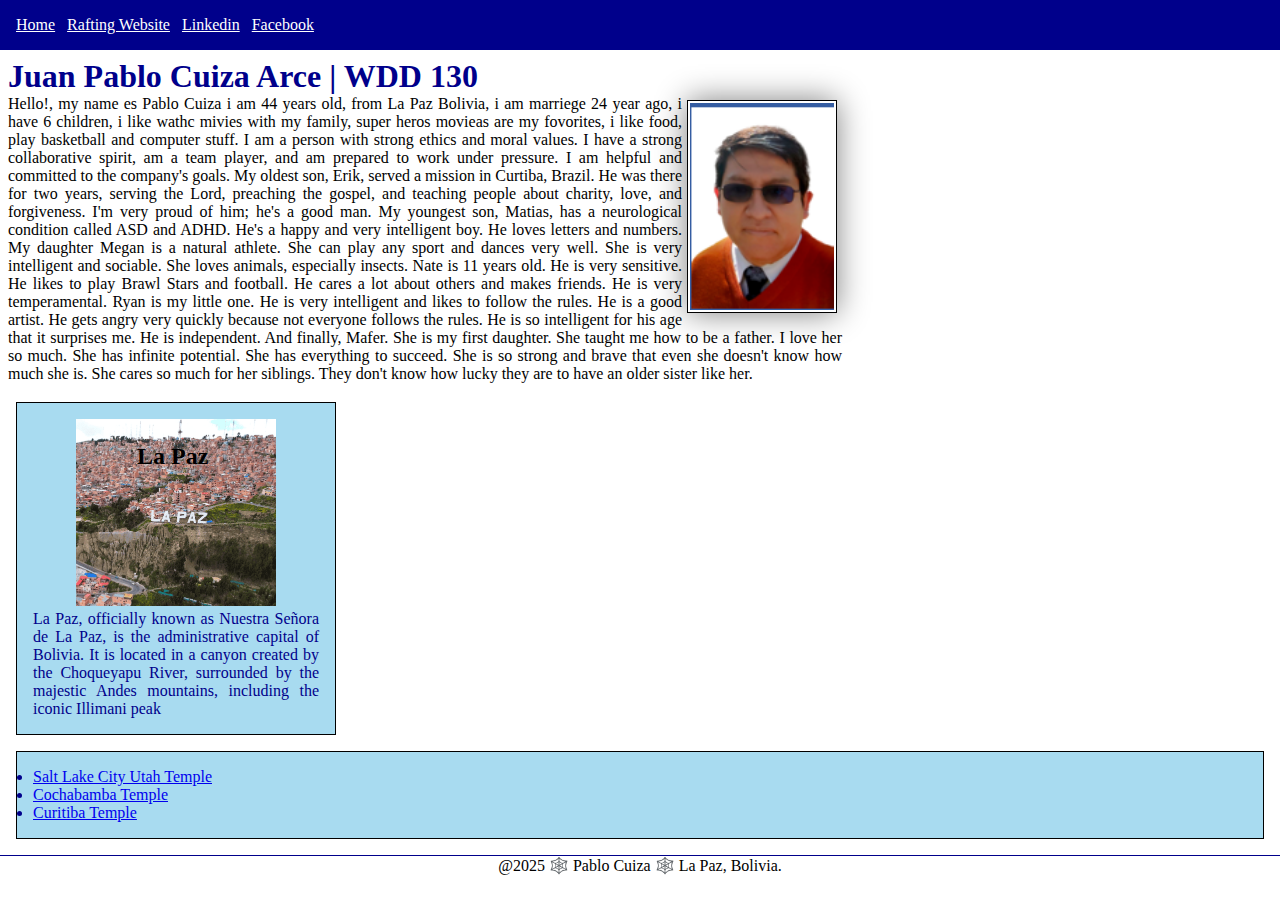
<file: index.html>
<!DOCTYPE html>
<html lang="en-US">
    <head>
        <meta charset="utf-8">
        <meta name="viewport" content="width=device-width,initial-sacle=1.0">
        <meta name="description" content="this is the main page of a web practice">
        <meta name="author" content="Juan Pablo Cuiza Arce">
        <link rel="stylesheet" href="styles/styles.css">
        <title>Pablo Cuiza | WDD 130</title>
    </head>
    <body>
        <header>
            <nav>
                <a href="#">Home</a>
                <a href="wwr/">Rafting Website</a>
                <a href="https://linkedin.com">Linkedin</a>
                <a href="https://www.facebook.com/juanpablo.cuizaarce">Facebook</a>
            </nav>
        </header>
        <main>
            <h1>Juan Pablo Cuiza Arce | WDD 130</h1>
            <img src="images/profile.png" alt="Hello, My name is Pablo Cuiza" width="200">
            <p>Hello!, my name es Pablo Cuiza i am 44 years old, from La Paz Bolivia, i am marriege 24 year ago, 
                i have 6 children, i like wathc mivies with my family, 
                super heros movieas are my fovorites, i like food, play basketball and computer stuff.
                I am a person with strong ethics and moral values. I have a strong collaborative spirit, 
                am a team player, and am prepared to work under pressure. I am helpful and committed to the company's goals. 
                My oldest son, Erik, served a mission in Curtiba, Brazil. He was there for two years, serving the Lord, preaching the gospel, and teaching people about charity, love, and forgiveness. I'm very proud of him; he's a good man.
                My youngest son, Matias, has a neurological condition called ASD and ADHD. He's a happy and very intelligent boy. He loves letters and numbers.
                My daughter Megan is a natural athlete. She can play any sport and dances very well. She is very intelligent and sociable. She loves animals, especially insects.
                Nate is 11 years old. He is very sensitive. He likes to play Brawl Stars and football. He cares a lot about others and makes friends. He is very temperamental.
                Ryan is my little one. He is very intelligent and likes to follow the rules. He is a good artist. He gets angry very quickly because not everyone follows the rules. He is so intelligent for his age that it surprises me. He is independent.
                And finally, Mafer. She is my first daughter. She taught me how to be a father. I love her so much. She has infinite potential. She has everything to succeed. She is so strong and brave that even she doesn't know how much she is. 
                She cares so much for her siblings. They don't know how lucky they are to have an older sister like her.</p>
        </main>
        <aside class="box">
            <h2>La Paz</h2>
            <img src="images/lapaz.png" alt="La Paz City">
            <p>La Paz, officially known as Nuestra Señora de La Paz, is the administrative capital of Bolivia. It is located in a canyon created by the Choqueyapu River, surrounded by the majestic Andes mountains, including the iconic Illimani peak</p>
        </aside>
        <ul class="box">
            <li><a href="https://www.churchofjesuschrist.org/temples/details/salt-lake-temple?lang=eng" target="_blank">Salt Lake City Utah Temple</a> </li>
            <li><a href="https://www.churchofjesuschrist.org/temples/details/cochabamba-bolivia-temple?lang=eng" target="_blank">Cochabamba Temple</a></li>
            <li><a href="https://www.churchofjesuschrist.org/temples/details/curitiba-brazil-temple?lang=eng" target="_blank">Curitiba Temple</a></li>
        </ul>
        <footer>
            @2025 🕸️ Pablo Cuiza 🕸️ La Paz, Bolivia.
        </footer>
    </body>
    <!--date of last modified: 03/22/2025-->
</html>
</file>
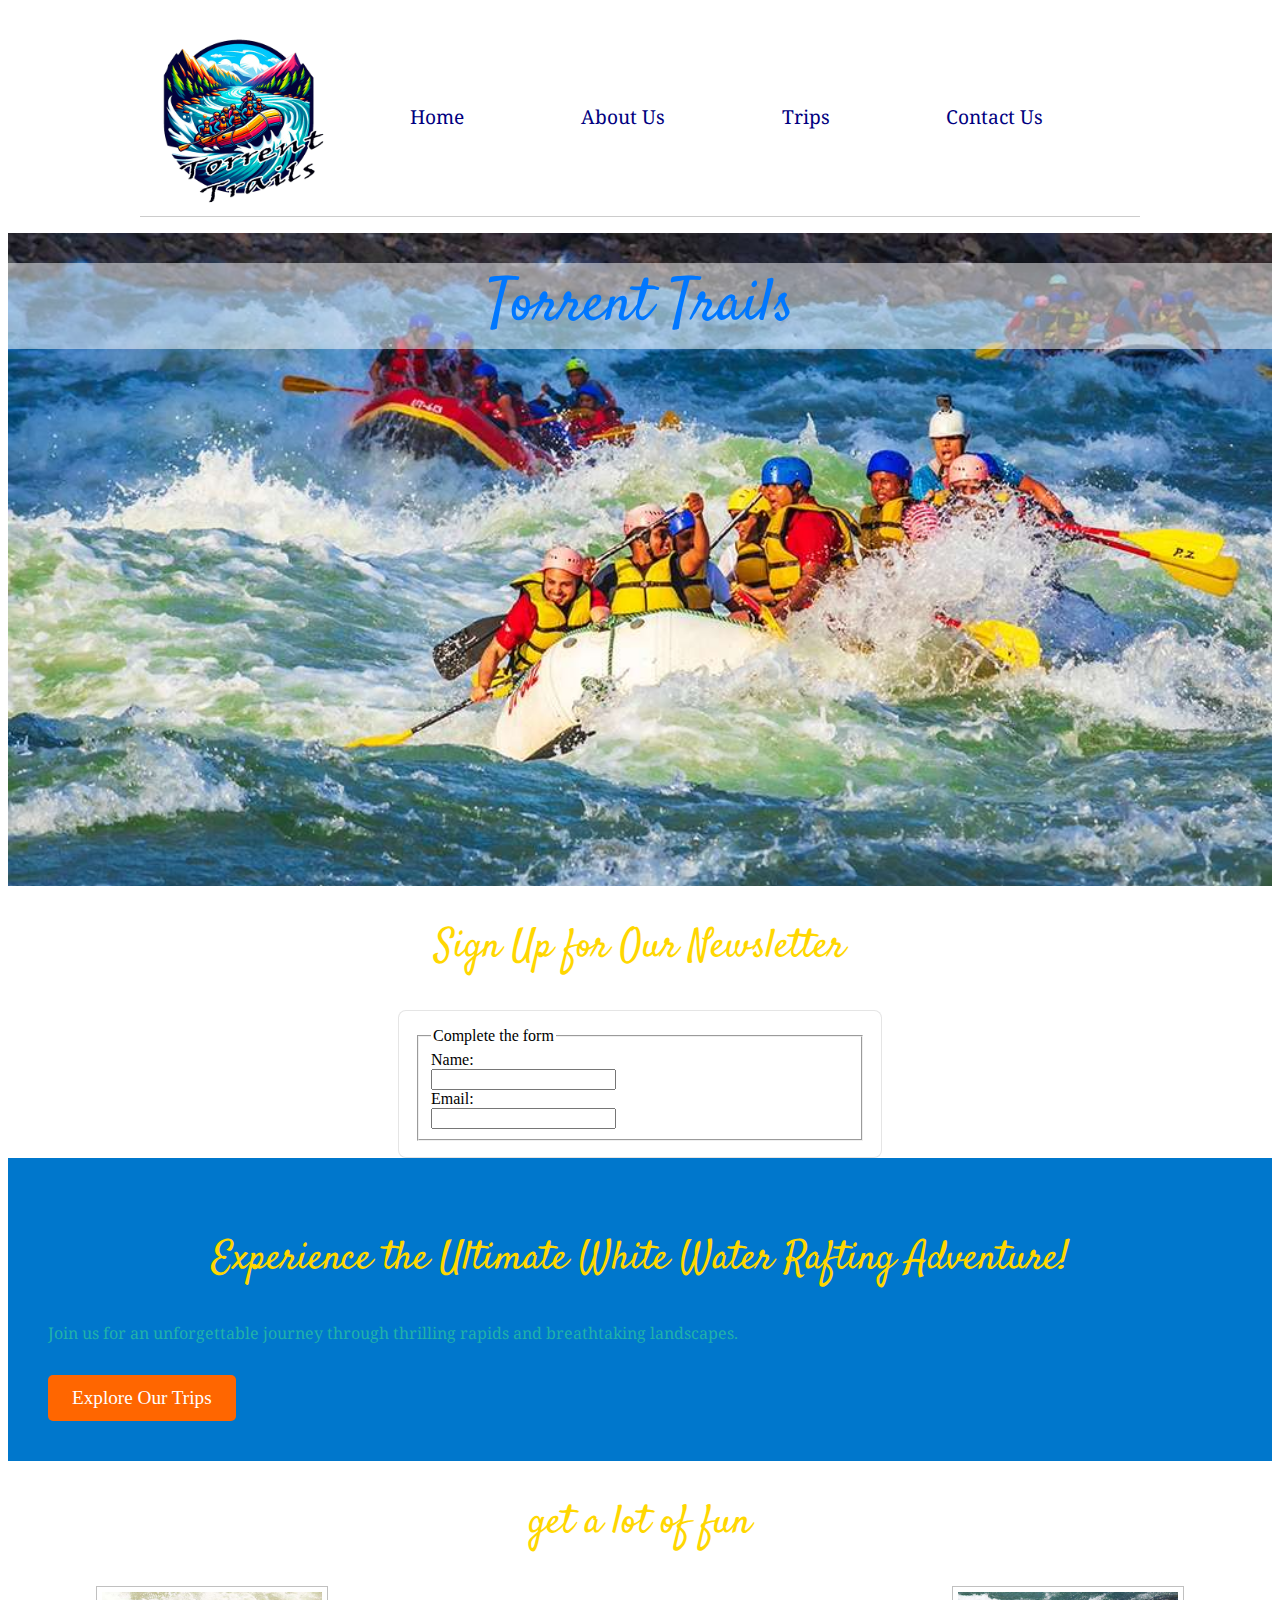
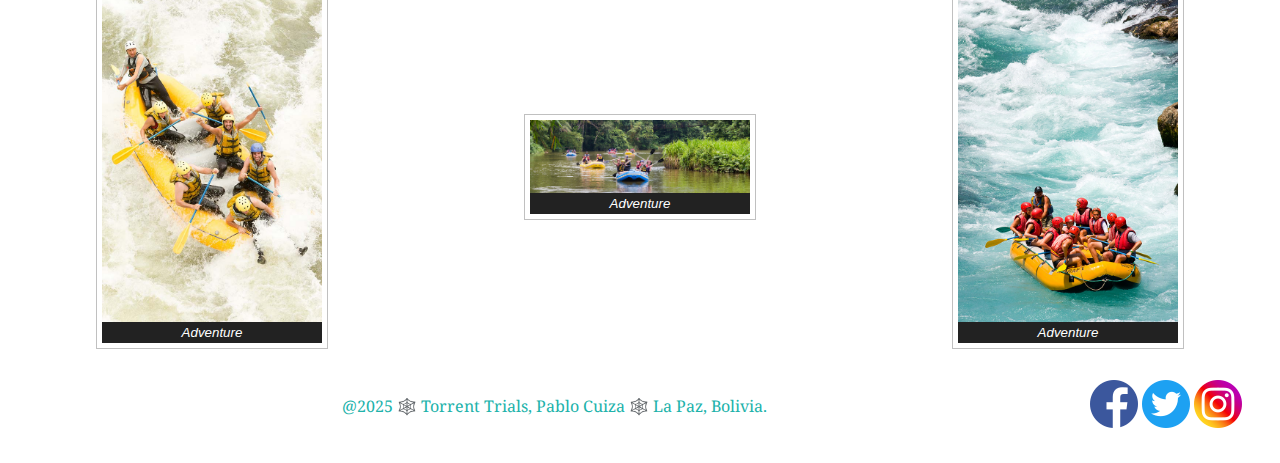
<file: wwr/index.html>
<!DOCTYPE html>
<html lang="en-US">
    <head>
        <meta charset="utf-8">
        <meta name="viewport" content="width=device-width,initial-sacle=1.0">
        <meta name="description" content="this is the home page of a web practice">
        <meta name="author" content="Juan Pablo Cuiza Arce">
        <link rel="preconnect" href="https://fonts.googleapis.com">
        <link rel="preconnect" href="https://fonts.gstatic.com" crossorigin>
        <link href="https://fonts.googleapis.com/css2?family=Dorsa&family=Italiana&family=Josefin+Sans:ital,wght@0,100..700;1,100..700&family=Noto+Serif:ital,wght@0,100..900;1,100..900&family=Satisfy&family=Space+Grotesk:wght@300..700&display=swap" rel="stylesheet">
        <link rel="stylesheet" href="styles/rafting.css">
        <title>Torren Trial - Home</title>
    </head>
    <body>
        <header>
            <img src="images/logowwr.png" alt="logo wwr" width="200">
            <nav>
                <ul class="navigation">
                    <li><a href="index.html">Home</a></li>
                    <li><a href="about.html">About Us</a></li>
                    <li><a href="trips.html">Trips</a></li>
                    <li><a href="contact.html">Contact Us</a></li>
                </ul>
            </nav>
        </header>
        <main>
            <div class="hero">
                <img src="images/rafting12_1024.jpg" alt="rafting photo">
                <h1>Torrent Trails</h1>                
            </div>
            <div>
                <h2>Sign Up for Our Newsletter</h2>    
                <form>
                    <fieldset>
                        <legend>Complete the form</legend>
                        <label for="name">Name:</label><br>
                        <input type="text" id="name" name="user_name"><br>
                        <label for="email">Email:</label><br>
                        <input type="email" id="email" name="user_email"><br>
                    </fieldset>
                </form>
            </div>
            <section class="cta">
                <h2>Experience the Ultimate White Water Rafting Adventure!</h2>
                <p>Join us for an unforgettable journey through thrilling rapids and breathtaking landscapes.</p>
                <a href="trips.html" class="cta-button">Explore Our Trips</a>
            </section>
            <section>
                <h2>get a lot of fun</h2>
                <div class="raftimgs">
                    <figure>
                        <img src="images/rafting56_600.jpg" alt="on the highway">
                        <figcaption>Adventure</figcaption>
                    </figure>
                    <figure>
                        <img src="images/rafting14_1024.jpg" alt="">
                        <figcaption>Adventure</figcaption>
                    </figure>
                    <figure>
                        <img src="images/rafting49_600.jpg" alt="">
                        <figcaption>Adventure</figcaption>
                    </figure>
                   
                
                </div>
            </section>
        </main>
            
        <footer>
            <div>
                <p>@2025 🕸️ Torrent Trials, Pablo Cuiza 🕸️ La Paz, Bolivia.</p>
            </div>
            <nav class="sociallinks">
                <a href="https://facebook.com">
                    <img src="images/facebook.png" alt="facebook">
                </a>
                <a href="https://twitter.com">
                    <img src="images/twitter.png" alt="twitter">
                </a>
                <a href="https://instagram.com">
                    <img src="images/instagram.png" alt="instagram">
                </a>
            </nav>
        </footer>
    </body>
    <!--date of last modified: 04/05/2025-->
</html>
</file>
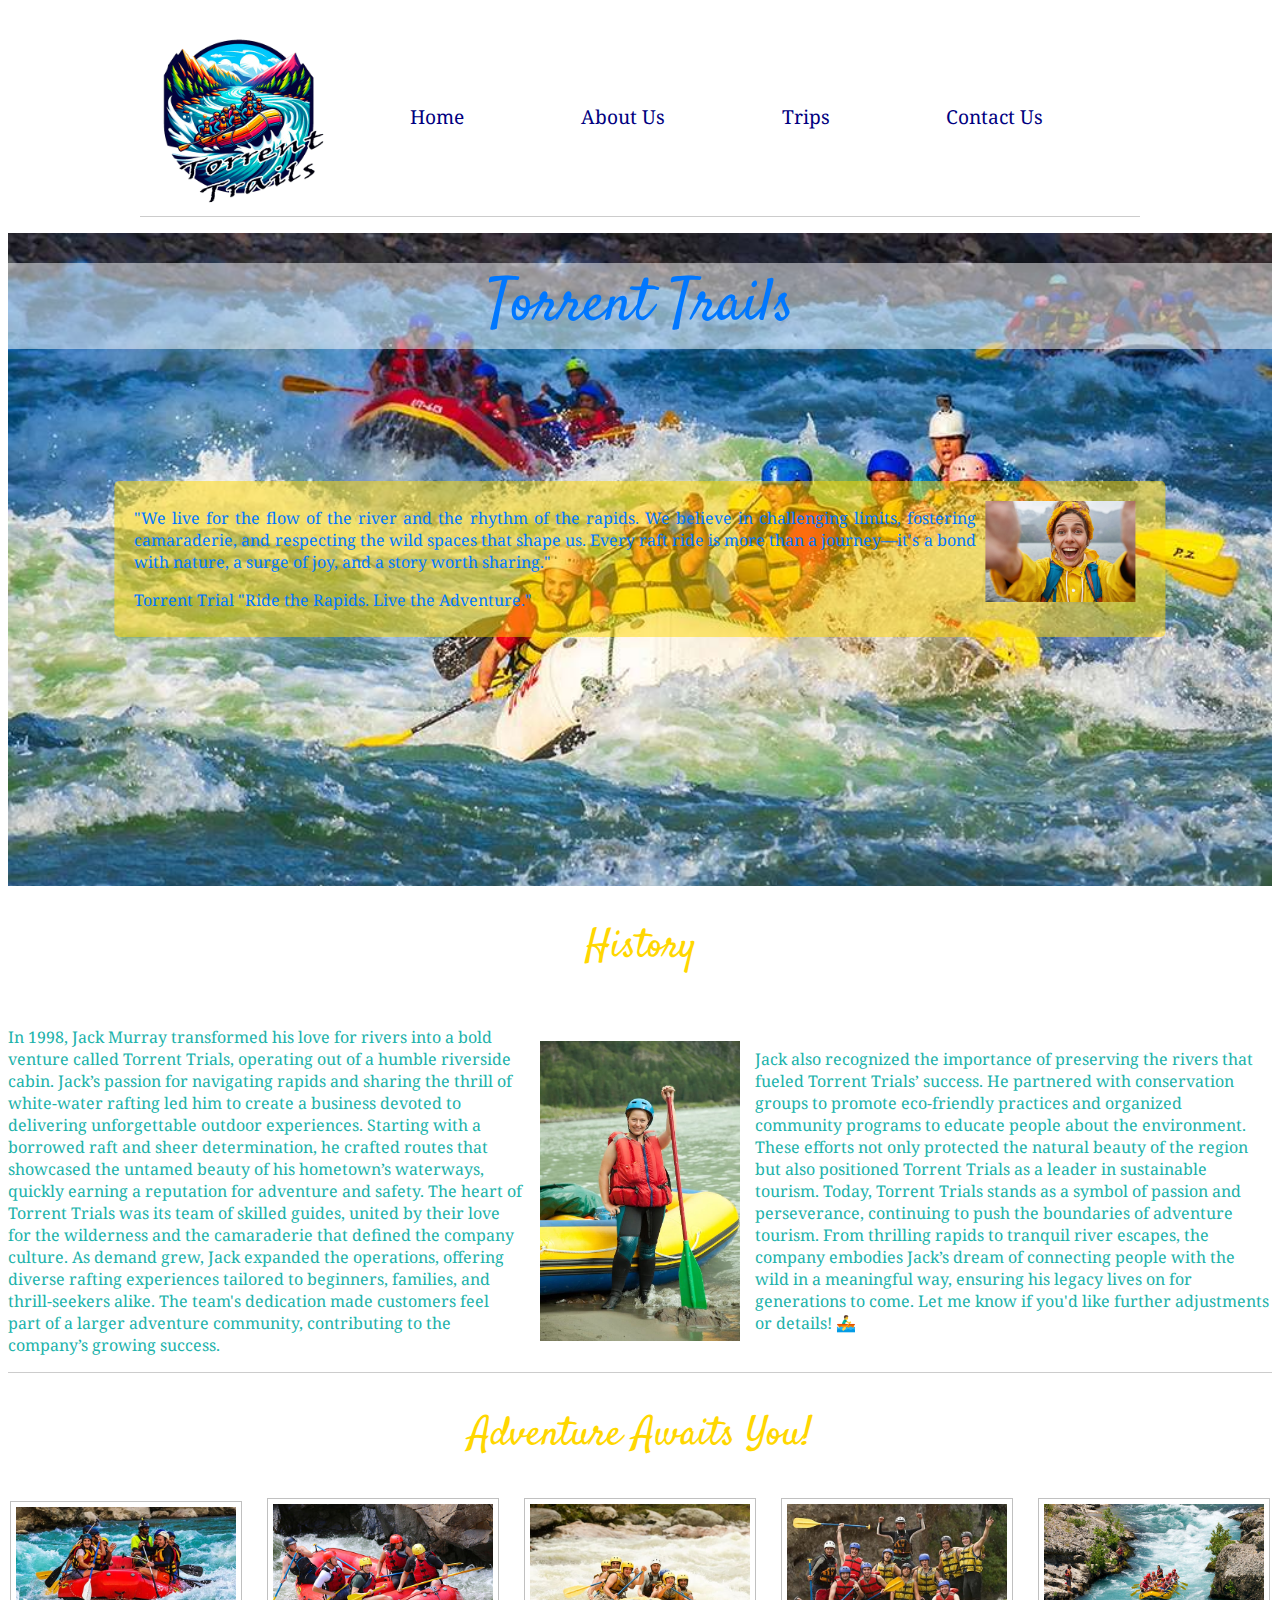
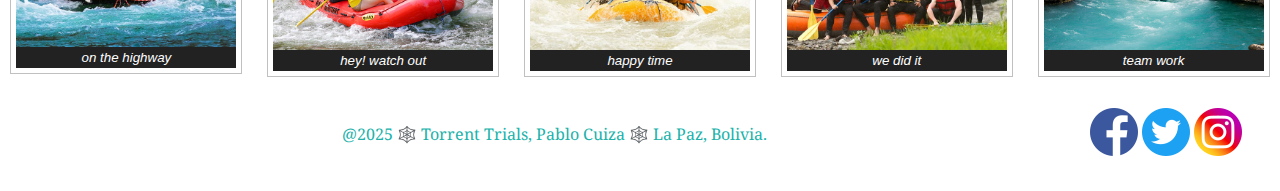
<file: wwr/about.html>
<!DOCTYPE html>
<html lang="en-US">
    <head>
        <meta charset="utf-8">
        <meta name="viewport" content="width=device-width,initial-sacle=1.0">
        <meta name="description" content="this is the about page of a web practice">
        <meta name="author" content="Juan Pablo Cuiza Arce">
        <link rel="preconnect" href="https://fonts.googleapis.com">
        <link rel="preconnect" href="https://fonts.gstatic.com" crossorigin>
        <link href="https://fonts.googleapis.com/css2?family=Dorsa&family=Italiana&family=Josefin+Sans:ital,wght@0,100..700;1,100..700&family=Noto+Serif:ital,wght@0,100..900;1,100..900&family=Satisfy&family=Space+Grotesk:wght@300..700&display=swap" rel="stylesheet">
        <link rel="stylesheet" href="styles/rafting.css">
        <title>Torren Trial - About Us</title>
    </head>
    <body>
        <header>
            <img src="images/logowwr.png" alt="logo wwr" width="200">
            <nav>
                <ul class="navigation">
                    <li><a href="index.html">Home</a></li>
                    <li><a href="about.html">About Us</a></li>
                    <li><a href="trips.html">Trips</a></li>
                    <li><a href="contact.html">Contact Us</a></li>
                </ul>
            </nav>
        </header>
        <main>
            <div class="hero">
                <img src="images/rafting12_1024.jpg" alt="rafting photo">
                <h1>Torrent Trails</h1>
                <article class="subhero">
                    <img src="images/client.jpg" alt="happy client">
                    <p>"We live for the flow of the river and the rhythm of the rapids. We believe in challenging limits, fostering camaraderie, and respecting the wild spaces that shape us. Every raft ride is more than a journey—it's a bond with nature, a surge of joy, and a story worth sharing."</p>
                    <p>Torrent Trial "Ride the Rapids. Live the Adventure."</p>
                </article>
            </div>
            <section>
                <h2>History</h2>
                <div  class="history">
                    <p>In 1998, Jack Murray transformed his love for rivers into a bold venture called Torrent Trials, operating out of a humble riverside cabin. Jack’s passion for navigating rapids and sharing the thrill of white-water rafting led him to create a business devoted to delivering unforgettable outdoor experiences. Starting with a borrowed raft and sheer determination, he crafted routes that showcased the untamed beauty of his hometown’s waterways, quickly earning a reputation for adventure and safety.
                        The heart of Torrent Trials was its team of skilled guides, united by their love for the wilderness and the camaraderie that defined the company culture. As demand grew, Jack expanded the operations, offering diverse rafting experiences tailored to beginners, families, and thrill-seekers alike. The team's dedication made customers feel part of a larger adventure community, contributing to the company’s growing success.</p>
                    <img src="images/imghistory.jpg" alt="history" width="200">    
                    <p>Jack also recognized the importance of preserving the rivers that fueled Torrent Trials’ success. He partnered with conservation groups to promote eco-friendly practices and organized community programs to educate people about the environment. These efforts not only protected the natural beauty of the region but also positioned Torrent Trials as a leader in sustainable tourism.
                        Today, Torrent Trials stands as a symbol of passion and perseverance, continuing to push the boundaries of adventure tourism. From thrilling rapids to tranquil river escapes, the company embodies Jack’s dream of connecting people with the wild in a meaningful way, ensuring his legacy lives on for generations to come.
                        Let me know if you'd like further adjustments or details! 🚣‍♂️
                    </p>
                </div>
            </section>
            <section>
                <h2>Adventure Awaits You!</h2>
                <div class="imgs">
                    <figure>
                        <img src="images/rafting17_600.jpg" alt="on the highway">
                        <figcaption>on the highway</figcaption>
                    </figure>
                    <figure>
                        <img src="images/rafting19_600.jpg" alt="">
                        <figcaption>hey! watch out</figcaption>
                    </figure>
                    <figure>
                        <img src="images/rafting4_600.jpg" alt="">
                        <figcaption>happy time</figcaption>
                    </figure>
                    <figure>
                        <img src="images/rafting59_600.jpg" alt="">
                        <figcaption>we did it</figcaption>
                    </figure>
                    <figure>
                        <img src="images/rafting65_600.jpg" alt="">
                        <figcaption>team work</figcaption>
                    </figure>
                </div>
            </section>
        </main>
            
        <footer>
            <p>@2025 🕸️ Torrent Trials, Pablo Cuiza 🕸️ La Paz, Bolivia.</p>
            <nav class="sociallinks">
                <a href="https://facebook.com">
                    <img src="images/facebook.png" alt="facebook">
                </a>
                <a href="https://twitter.com">
                    <img src="images/twitter.png" alt="twitter">
                </a>
                <a href="https://instagram.com">
                    <img src="images/instagram.png" alt="instagram">
                </a>
            </nav>
        </footer>
    </body>
    <!--date of last modified: 03/22/2025-->
</html>
</file>
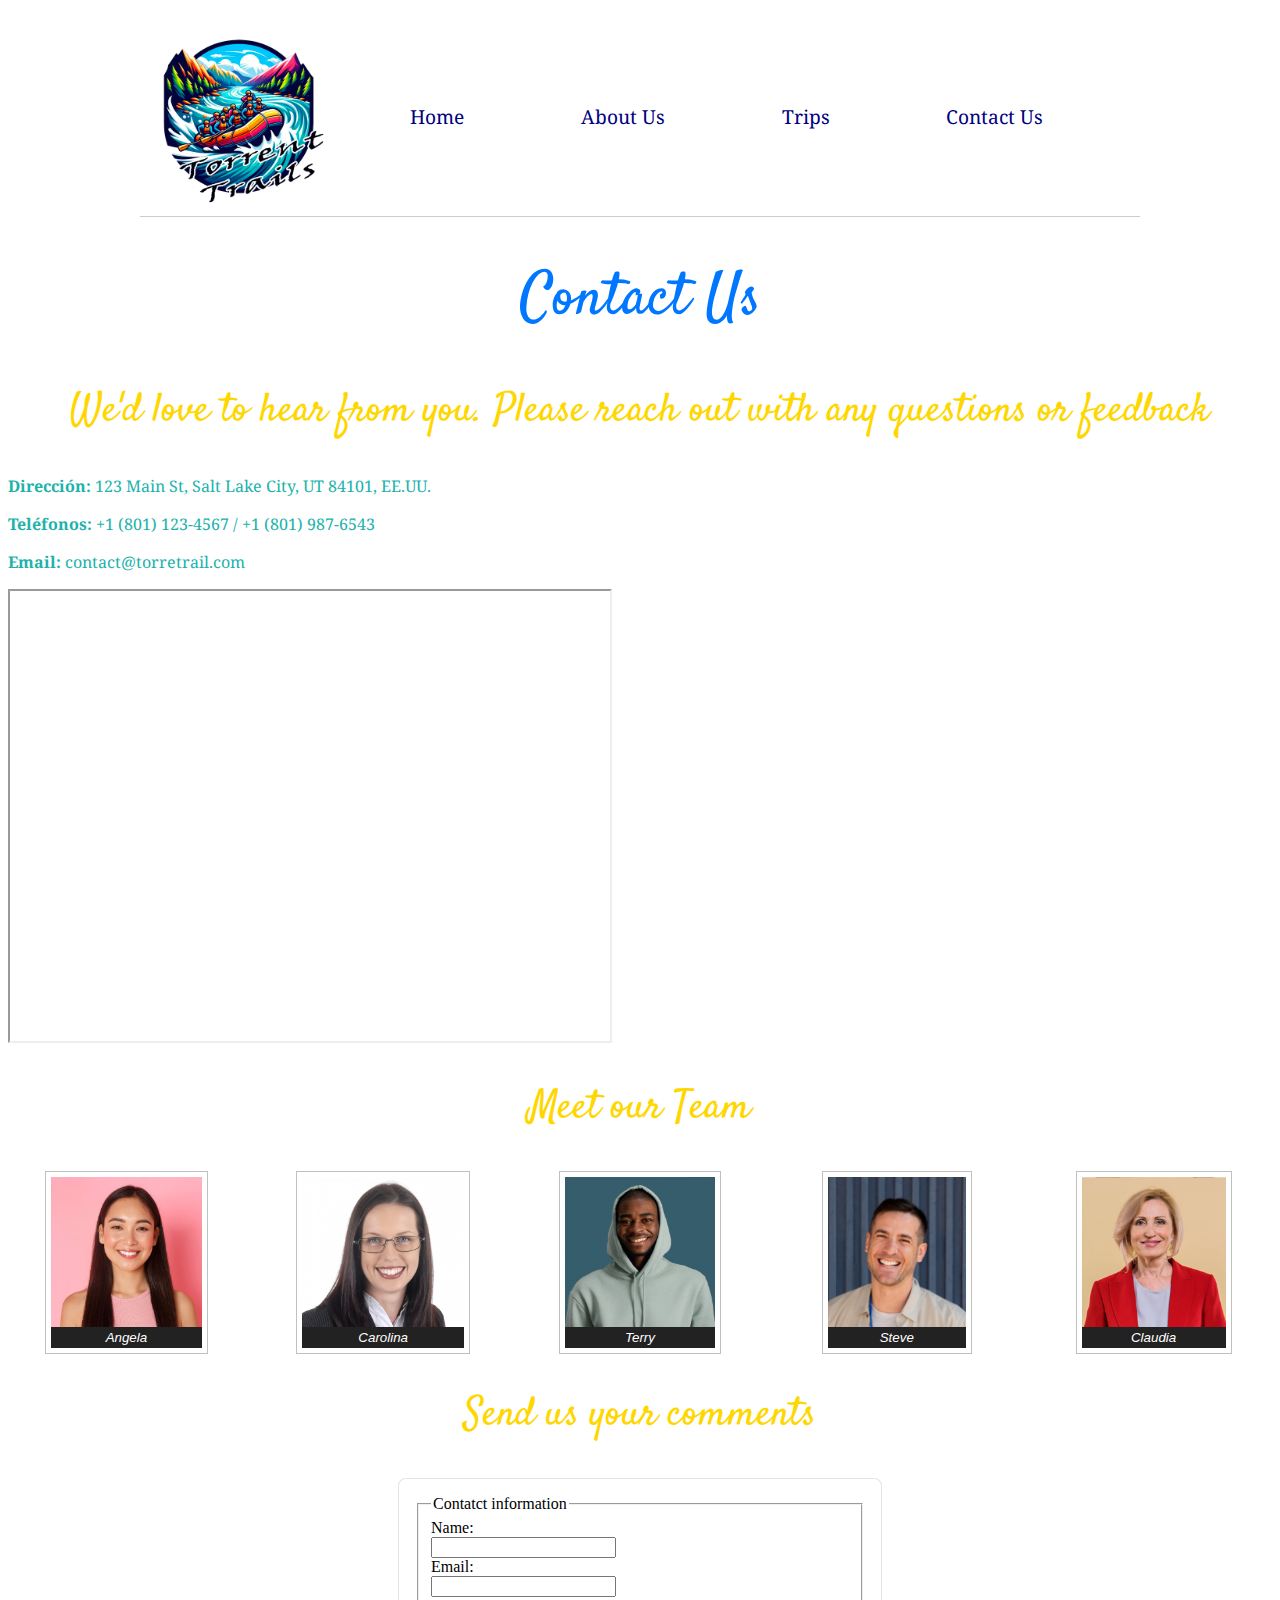
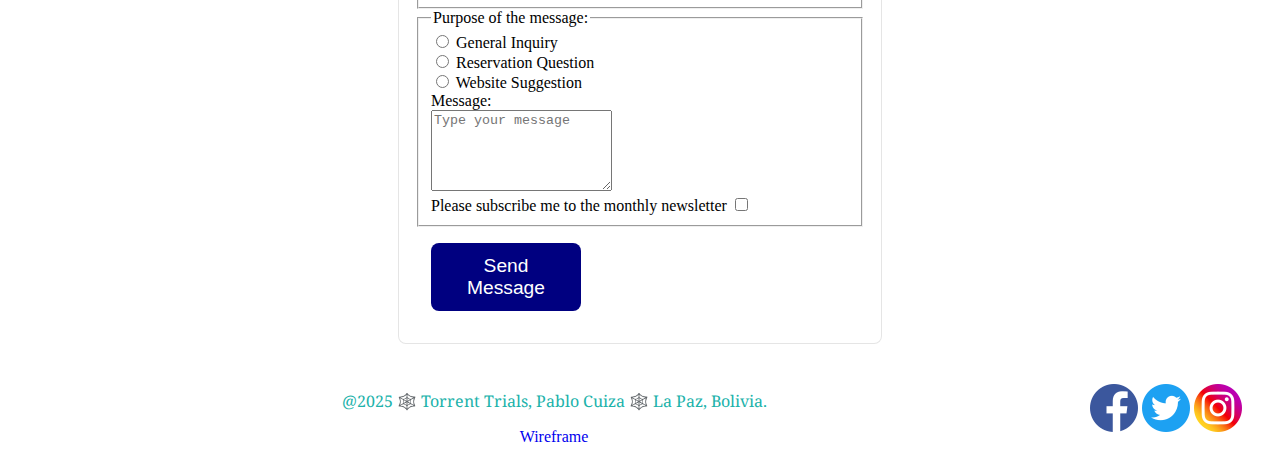
<file: wwr/contact.html>
<!DOCTYPE html>
<html lang="en-US">
    <head>
        <meta charset="utf-8">
        <meta name="viewport" content="width=device-width,initial-sacle=1.0">
        <meta name="description" content="this is the contact us page of a web practice">
        <meta name="author" content="Juan Pablo Cuiza Arce">
        <link rel="preconnect" href="https://fonts.googleapis.com">
        <link rel="preconnect" href="https://fonts.gstatic.com" crossorigin>
        <link href="https://fonts.googleapis.com/css2?family=Dorsa&family=Italiana&family=Josefin+Sans:ital,wght@0,100..700;1,100..700&family=Noto+Serif:ital,wght@0,100..900;1,100..900&family=Satisfy&family=Space+Grotesk:wght@300..700&display=swap" rel="stylesheet">
        <link rel="stylesheet" href="styles/rafting.css">
        <title>Torren Trial - Contact Us</title>
    </head>
    <body>
        <header>
            <img src="images/logowwr.png" alt="logo wwr" width="200">
            <nav>
                <ul class="navigation">
                    <li><a href="index.html">Home</a></li>
                    <li><a href="about.html">About Us</a></li>
                    <li><a href="trips.html">Trips</a></li>
                    <li><a href="contact.html">Contact Us</a></li>
                </ul>
            </nav>
        </header>
        <main>
            <div class="cont">
                <h1>Contact Us</h1>
                <h2>We'd love to hear from you. Please reach out with any questions or feedback</h2>
                <p><strong>Dirección:</strong> 123 Main St, Salt Lake City, UT 84101, EE.UU.</p>
                <p><strong>Teléfonos:</strong> +1 (801) 123-4567 / +1 (801) 987-6543</p>
                <p><strong>Email:</strong> contact@torretrail.com</p>
                <iframe src="https://www.google.com/maps/embed?pb=!1m18!1m12!1m3!1d3021.303884886854!2d-111.86537022459054!3d40.77733293361444!2m3!1f0!2f0!3f0!3m2!1i1024!2i768!4f13.1!3m3!1m2!1s0x8752f578d6f4696b%3A0x9911ab66f5c14402!2sMain%20St%2C%20Salt%20Lake%20City%2C%20UT%2084103%2C%20EE.%20UU.!5e0!3m2!1ses-419!2sbo!4v1744600316058!5m2!1ses-419!2sbo" width="600" height="450" allowfullscreen="" loading="lazy" referrerpolicy="no-referrer-when-downgrade"></iframe>
            </div>
            <section>
                <h2>Meet our Team</h2>
                <div class="imgs">
                    <figure>
                        <img src="images/Angela.png" alt="on the highway">
                        <figcaption>Angela</figcaption>
                    </figure>
                    <figure>
                        <img src="images/Carolina.png" alt="">
                        <figcaption>Carolina</figcaption>
                    </figure>
                    <figure>
                        <img src="images/Terry.png" alt="">
                        <figcaption>Terry</figcaption>
                    </figure>
                    <figure>
                        <img src="images/Steve.png" alt="">
                        <figcaption>Steve</figcaption>
                    </figure>
                    <figure>
                        <img src="images/Claudia.png" alt="">
                        <figcaption>Claudia</figcaption>
                    </figure>
                </div>
            </section>
            <section>
                <h2>Send us your comments</h2>
                <form>
                    <fieldset>
                        <legend>Contatct information</legend>
                        <label for="name">Name:</label><br>
                        <input type="text" id="name" name="user_name"><br>
                        <label for="email">Email:</label><br>
                        <input type="email" id="email" name="user_email"><br>
                    </fieldset>
                    <fieldset>
                        <legend>Purpose of the message:</legend>
                        <input type="radio" id="general-inquiry" name="purpose" value="General Inquiry">
                        <label for="general-inquiry">General Inquiry</label><br>
                        <input type="radio" id="reservation-question" name="purpose" value="reservation-question">
                        <label for="reservation-question">Reservation Question</label><br>
                        <input type="radio" id="website-suggestion" name="purpose" value="website-suggestion">
                        <label for="website-suggestion">Website Suggestion</label><br>
                        <label for="message">Message:</label><br>
                        <textarea id="message" name="user_message" rows="5" placeholder="Type your message"></textarea><br>
                        <label for="subscribe">Please subscribe me to the monthly newsletter</label>
                        <input type="checkbox" id="subscribe" name="subscribe">
                    </fieldset>    
                    <button type="submit" id="submit-button">Send Message</button>
                </form>
            </section>
        </main>
            
        <footer>
            <div>
                <p>@2025 🕸️ Torrent Trials, Pablo Cuiza 🕸️ La Paz, Bolivia.</p>
                <a href="https://app.moqups.com/RbX67f4beS4lY9DTqPr4YqGBztgrk7iw/view/page/ad64222d5" >Wireframe</a>           
            </div>
            <nav class="sociallinks">
                <a href="https://facebook.com">
                    <img src="images/facebook.png" alt="facebook">
                </a>
                <a href="https://twitter.com">
                    <img src="images/twitter.png" alt="twitter">
                </a>
                <a href="https://instagram.com">
                    <img src="images/instagram.png" alt="instagram">
                </a>
            </nav>
        </footer>
    </body>
    <!--date of last modified: 04/05/2025-->
</html>
</file>
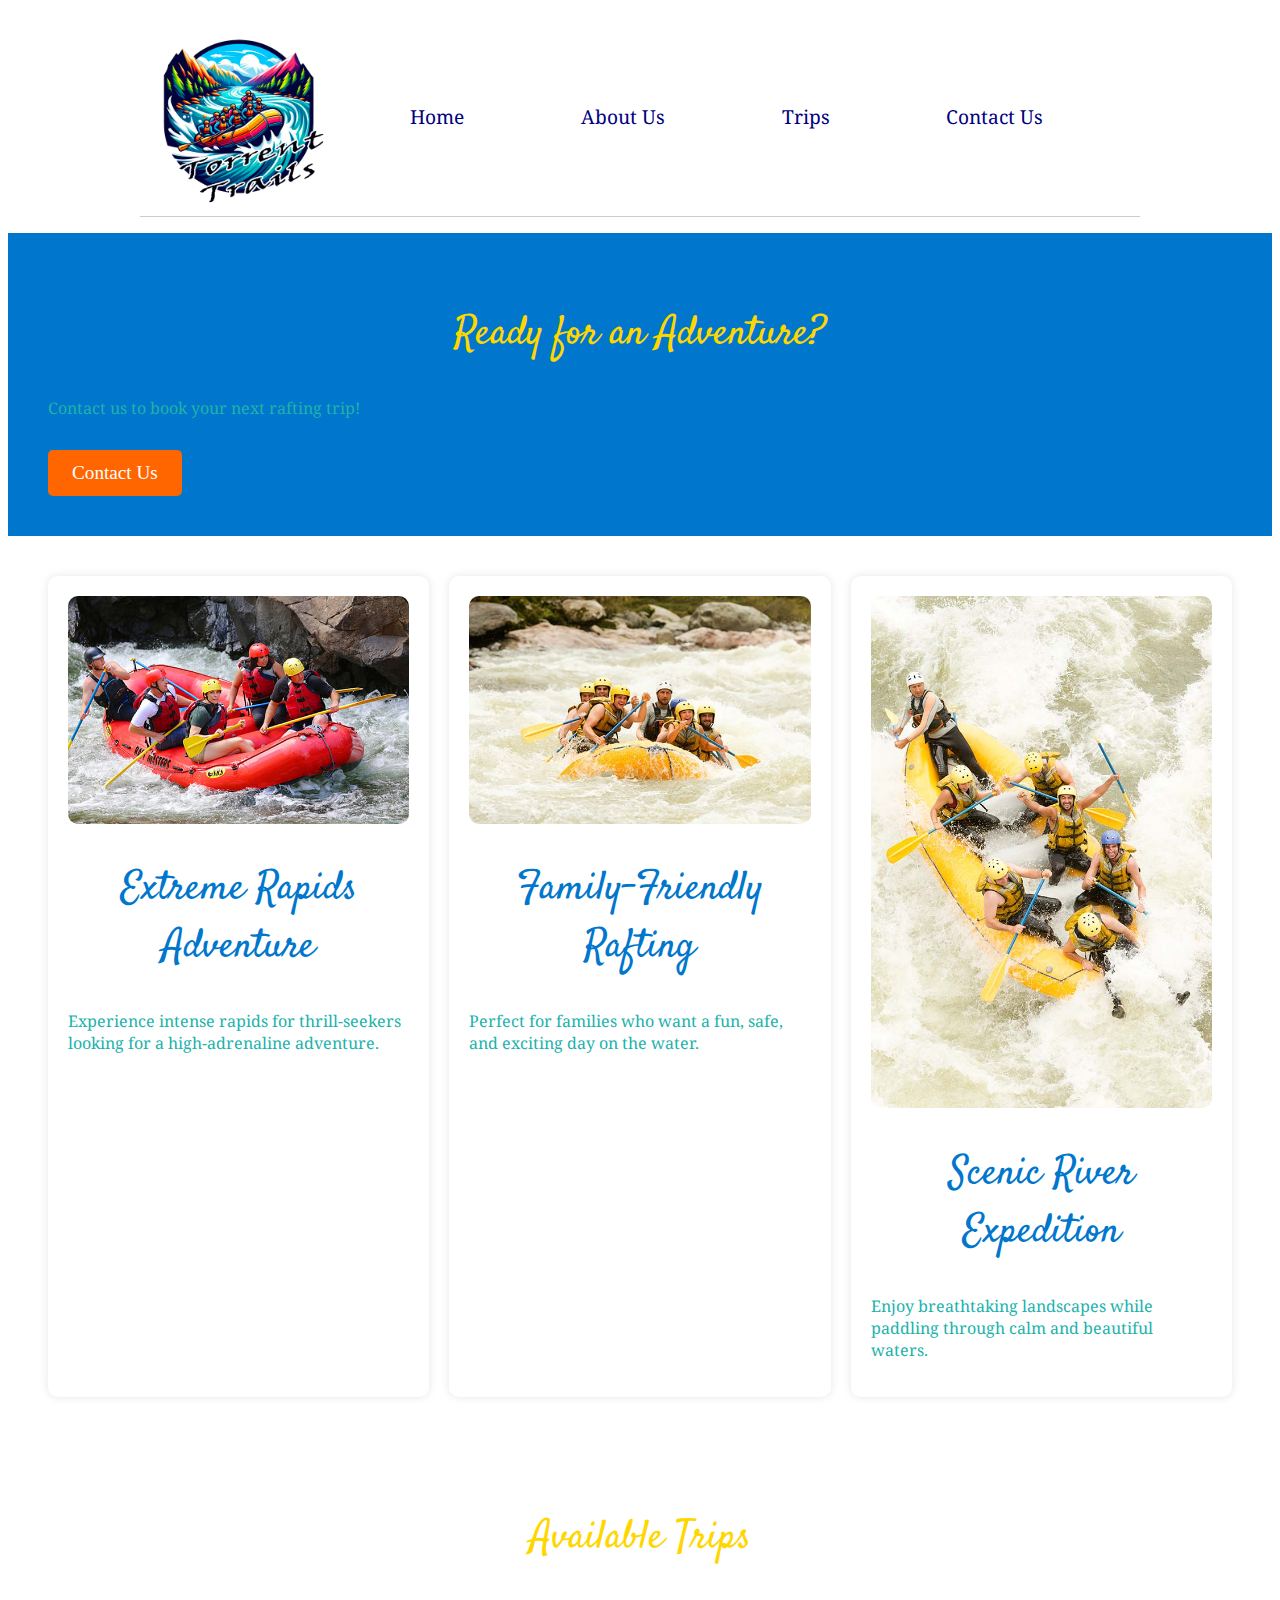
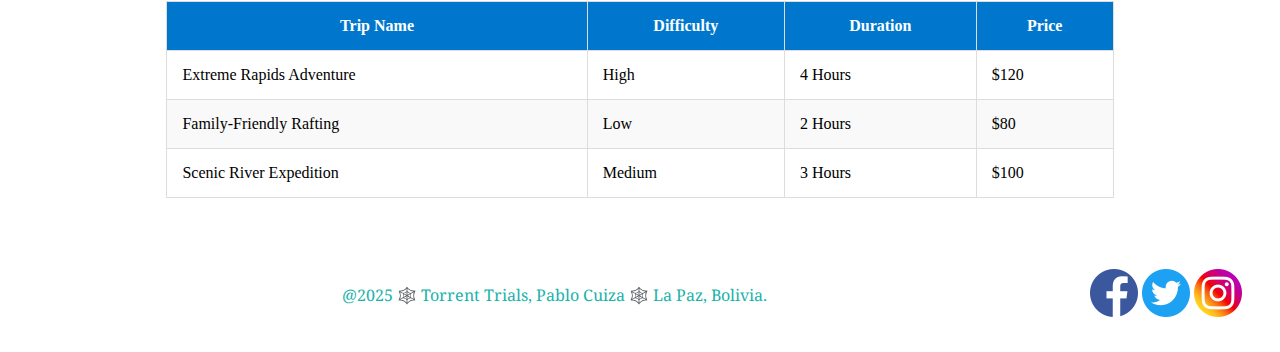
<file: wwr/trips.html>
<!DOCTYPE html>
<html lang="en-US">
    <head>
        <meta charset="utf-8">
        <meta name="viewport" content="width=device-width,initial-sacle=1.0">
        <meta name="description" content="this is the trips page of a web practice">
        <meta name="author" content="Juan Pablo Cuiza Arce">
        <link rel="preconnect" href="https://fonts.googleapis.com">
        <link rel="preconnect" href="https://fonts.gstatic.com" crossorigin>
        <link href="https://fonts.googleapis.com/css2?family=Dorsa&family=Italiana&family=Josefin+Sans:ital,wght@0,100..700;1,100..700&family=Noto+Serif:ital,wght@0,100..900;1,100..900&family=Satisfy&family=Space+Grotesk:wght@300..700&display=swap" rel="stylesheet">
        <link rel="stylesheet" href="styles/rafting.css">
        <title>Torren Trial - trips</title>
    </head>
    <body>
        <header>
            <img src="images/logowwr.png" alt="logo wwr" width="200">
            <nav>
                <ul class="navigation">
                    <li><a href="index.html">Home</a></li>
                    <li><a href="about.html">About Us</a></li>
                    <li><a href="trips.html">Trips</a></li>
                    <li><a href="contact.html">Contact Us</a></li>
                </ul>
            </nav>
        </header>
        <main>
            <section class="cta">
                <h2>Ready for an Adventure?</h2>
                <p>Contact us to book your next rafting trip!</p>
                <a href="contact.html" class="cta-button">Contact Us</a>
            </section>
        
            <!-- Grid Layout for Trip Descriptions -->
            <section class="trip-container">
                <div class="trip">
                    <img src="images/rafting19_600.jpg" alt="Rafting through rapids">
                    <h2>Extreme Rapids Adventure</h2>
                    <p>Experience intense rapids for thrill-seekers looking for a high-adrenaline adventure.</p>
                </div>
                <div class="trip">
                    <img src="images/rafting4_600.jpg" alt="Family rafting trip">
                    <h2>Family-Friendly Rafting</h2>
                    <p>Perfect for families who want a fun, safe, and exciting day on the water.</p>
                </div>
                <div class="trip">
                    <img src="images/rafting56_600.jpg" alt="Scenic river adventure">
                    <h2>Scenic River Expedition</h2>
                    <p>Enjoy breathtaking landscapes while paddling through calm and beautiful waters.</p>
                </div>
            </section>
        
            <!-- Trips Table -->
            <section class="trip-table">
                <h2>Available Trips</h2>
                <table>
                    <thead>
                        <tr>
                            <th>Trip Name</th>
                            <th>Difficulty</th>
                            <th>Duration</th>
                            <th>Price</th>
                        </tr>
                    </thead>
                    <tbody>
                        <tr>
                            <td>Extreme Rapids Adventure</td>
                            <td>High</td>
                            <td>4 Hours</td>
                            <td>$120</td>
                        </tr>
                        <tr>
                            <td>Family-Friendly Rafting</td>
                            <td>Low</td>
                            <td>2 Hours</td>
                            <td>$80</td>
                        </tr>
                        <tr>
                            <td>Scenic River Expedition</td>
                            <td>Medium</td>
                            <td>3 Hours</td>
                            <td>$100</td>
                        </tr>
                    </tbody>
                </table>
            </section>
        
        </main>
            
        <footer>
            <div>
                <p>@2025 🕸️ Torrent Trials, Pablo Cuiza 🕸️ La Paz, Bolivia.</p>
            </div>
            <nav class="sociallinks">
                <a href="https://facebook.com">
                    <img src="images/facebook.png" alt="facebook">
                </a>
                <a href="https://twitter.com">
                    <img src="images/twitter.png" alt="twitter">
                </a>
                <a href="https://instagram.com">
                    <img src="images/instagram.png" alt="instagram">
                </a>
            </nav>
        </footer>
    </body>
    <!--date of last modified: 04/05/2025-->
</html>
</file>
<file: styles/styles.css>
:root {
    --back-color: darkblue;
    --border-color: black;
}
* {
    margin: 0;
    padding: 0;
    box-sizing: border-box;
}
main {
    max-width: 840px;
    margin: 5px;
    border: 0;
    padding: 3px;
}
aside{
    width: 20rem;
    text-align: center;
    position: relative;
}
aside h2 {
    position: absolute;
    top: 40px;
    left: 120px;
    color: black;
}
aside img{
    width: 200px;
    height: auto;
   
 }
nav {
    display: flex;
    background-color: var(--back-color);
    padding: 10px;
}
nav a {
    color: white;
    display: block;
    padding: 6px;
}
h1 {
    color: var(--back-color);
}
main img {
    width: 150px;
    height: auto;
    margin: 5px;
    border: 1px solid black;
    padding: 2px;
    box-shadow: 0 0 30px gray;
    float: right;
}
p {
    padding: 0;
    text-align: justify;
}

footer{
    margin-top: 15px;
    border-top: 1px solid var(--back-color);
    text-align: center;
}
/*class selector*/
.box {
    margin: 1rem;
    border: 1px solid var(--border-color);
    padding: 1rem;
    background-color: rgb(168, 219, 240);
    color: darkblue;
}
</file>
<file: wwr/styles/rafting.css>
:root {
    --back-color: darkblue;
    --h1-color: #0077FF;
    --h2-color: #FFD700;
    --p-color: #20B2AA;
}
header {
	margin: 1rem auto;
	display: grid;
	grid-template-columns: 250px 1fr;
	align-items: center;
	border-bottom: 1px solid #ccc;
	max-width: 1000px;
}
figure {
    border: thin #c0c0c0 solid;
    display: flex;
    flex-flow: column;
    padding: 5px;
    max-width: 220px;
    margin: auto;
  }
  
figcaption {
    background-color: #222;
    color: #fff;
    font: italic smaller sans-serif;
    padding: 3px;
    text-align: center;
  }
h1 {
    font-family: "Satisfy", cursive;
    font-weight: 400;
    font-size: 60px;
    font-style: normal;
    color: var(--h1-color);
    position: absolute;
}
h2 {
    font-family: "Satisfy", cursive;
    font-weight: 400;
    font-size: 40px;
    font-style: normal;
    color: var(--h2-color);
    text-align: center;
}
p {
    font-family: "Noto Serif", serif;
    font-style: normal;
    color: var(--p-color);
}
a {
    text-decoration: none;
}
footer {
    display: grid;
    grid-template-columns: 1fr auto; 
    align-items: center; 
    gap: 20px;
    margin: 30px;
    text-align: center;
}
.navigation {
	display: flex;
	flex-wrap: wrap;
	list-style: none;
	padding: 0;
	font-family:"Noto Serif", serif;
}

.navigation li {
	flex: 1 1 auto;
}

.navigation a {
	display: block;
	color: navy;
	padding: 20px;
	text-decoration: none;
	font-size: 1.2rem;
}
.imgs {
    display: grid;
    grid-template-columns: repeat(5, 1fr); 
    gap: 20px; 
}
.raftimgs {
    display: grid;
    grid-template-columns: repeat(3, 1fr); 
    gap: 20px; 
}
.history {
    margin: 1rem auto;
	display: grid;
	grid-template-columns:1fr 230px 1fr;
	align-items: center;
	border-bottom: 1px solid #ccc;
	max-width: 100%;
}
.history img{
    justify-self: center;
}
.navigation a:hover {
	color: var(--h2-color);
	font-weight: 600;
	text-decoration: underline;
}

.hero article {
    width: 80%;
    position: absolute;
    top: 50%;
    left: 50%;
    transform: translate(-50%, -50%); 
    background-color: rgba(255, 215, 0, 0.5); 
    padding: 10px 20px;
    border-radius: 5px;
    text-align: justify;
}
.hero p{
    color: var(--h1-color);
    
}
.hero {
    position: relative;
    width: 100%;
}
.hero h1{
    width: 100%;
    position: absolute;
    top: 5%;
    left: 50%;
    transform: translate(-50%, -50%); 
    font-size: 60px;
    background-color: rgba(255, 255, 255, 0.5);
    text-align: center;
}
.cont h1 {
    position: relative;
    font-size: 60px;
    background-color: rgba(255, 255, 255, 0.5);
    text-align: center;
}
.cont h2 {
    position: relative;
}
.hero img {
    display: block;
    width: 100%;
    height: auto;
    object-fit: cover;
}
.subhero img{
    width: 150px;
    float: right;
    margin: 10px;
}
  
.imgs img {
    max-width: 220px;
    max-height: 150px;
}

form {
    width: 450px;
    margin: 0 auto;
    padding: 1rem;
    border: 1px solid rgb(0 0 0 / 0.1);
    border-radius: 0.5rem;
    background-color: #ffffff;
    display: grid;
}

button {
    margin: 1rem;
    background-color: navy;
    color: #ffffff;
    border: none;
    border-radius: .5rem;
    padding: .75rem;
    font-size: 1.2rem;
    width: 150px;
}
button:hover {
    background-color: darkgreen;
}

.cta {
    background-color: #0077cc;
    color: white;
    padding: 40px;
}

.cta-button {
    display: inline-block;
    margin-top: 15px;
    padding: 12px 24px;
    color: white;
    background-color: #ff6600;
    text-decoration: none;
    font-size: 1.2em;
    border-radius: 5px;
}

.cta-button:hover {
    background-color: #cc5500;
}

/* Grid Layout for Trip Descriptions */
.trip-container {
    display: grid;
    grid-template-columns: repeat(3, 1fr);
    gap: 20px;
    padding: 40px;
    justify-content: center;
}

.trip {
    background: white;
    padding: 20px;
    border-radius: 10px;
    box-shadow: 0px 0px 10px rgba(0, 0, 0, 0.1);
}

.trip img {
    width: 100%;
    border-radius: 10px;
}

.trip h2 {
    color: #0077cc;
}

/* Table Styling */
.trip-table {
    padding: 40px;
}

table {
    width: 80%;
    margin: auto;
    border-collapse: collapse;
}

th, td {
    padding: 15px;
    border: 1px solid #ddd;
}

th {
    background-color: #0077cc;
    color: white;
}

tbody tr:nth-child(even) {
    background-color: #f9f9f9;
}
</file>
